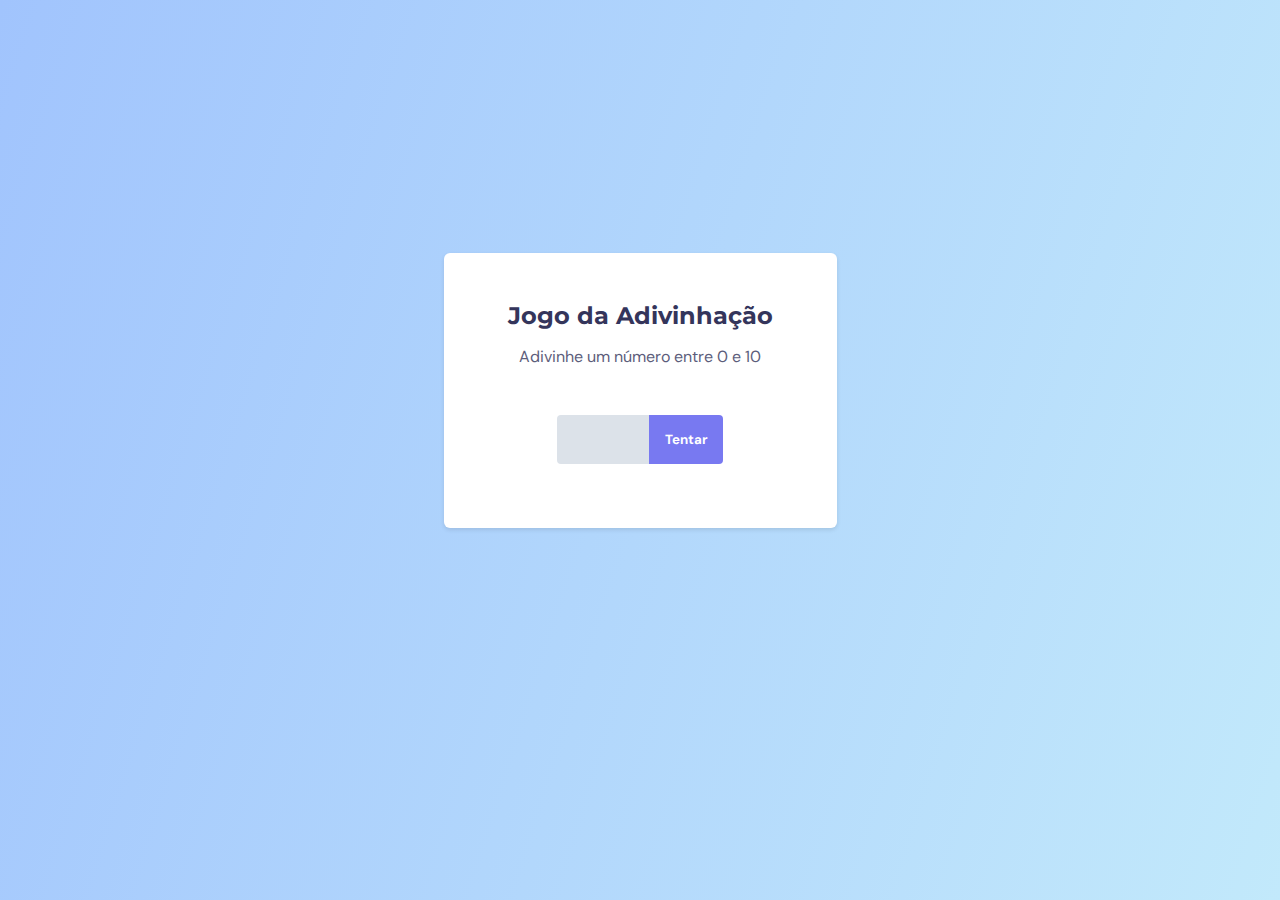
<file: jogo_adv/index.html>
<!DOCTYPE html>
<html lang="pt-BR">

<head>
    <meta charset="UTF-8">
    <meta name="viewport" content="width=device-width, initial-scale=1.0">
    <link rel="preconnect" href="https://fonts.googleapis.com">
    <link rel="preconnect" href="https://fonts.gstatic.com" crossorigin>

    <title>Jogo da Advinhação</title>

    <link
        href="https://fonts.googleapis.com/css2?family=DM+Sans:ital,opsz,wght@0,9..40,100..1000;1,9..40,100..1000&family=Montserrat:ital,wght@0,100..900;1,100..900&display=swap"
        rel="stylesheet">

    <link rel="stylesheet" href="style.css">
</head>

<body>
    <main>
        <div class="screen1">
            <h1>Jogo da Adivinhação</h1>
            <p>Adivinhe um número entre 0 e 10</p>

            <form>
                <input id="inputNumber" type="number">

                <button onclick="handleClick(event)">Tentar</button>
                <!-- 
                <button type="submit">Tentar</button> -->

            </form>
        </div>

        <div class="screen2 hide">
            <h2>Acertou em x vezes</h2>
            <button onclick="reset(event)">Jogar novamente</button>

        </div>
    </main>

    <script src="main.js"></script>
</body>

</html>
</file>
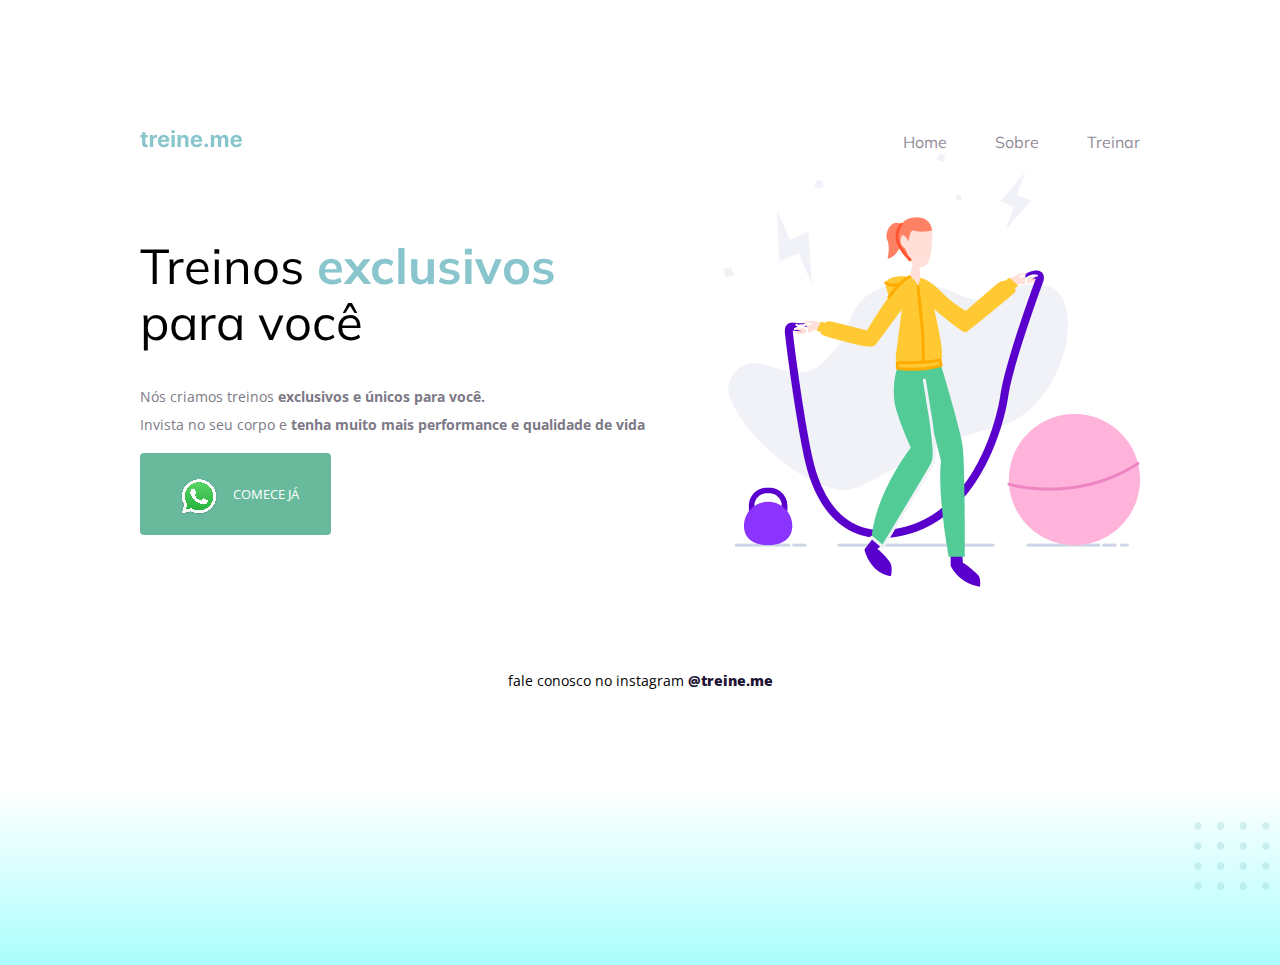
<file: proj_02/index.html>
<!DOCTYPE html>
<html lang="pt-BR">

<head>
    <link rel="preconnect" href="https://fonts.googleapis.com">
    <link rel="preconnect" href="https://fonts.gstatic.com" crossorigin>
    <meta charset="UTF-8">
    <meta name="viewport" content="width=device-width, initial-scale=1.0">

    <link
        href="https://fonts.googleapis.com/css2?family=Mulish:ital,wght@0,200..1000;1,200..1000&family=Open+Sans:ital,wght@0,300..800;1,300..800&display=swap"
        rel="stylesheet">

    <link rel="stylesheet" href="style.css">

    <title>Treine me</title>
</head>

<body>

    <div class="page">
        <nav>
            <a href="#" id="logo">
                <img id="logo" src="images/logo.svg" alt="logo">
            </a>
            <ul>
                <li><a href="#">Home</a></li>
                <li><a href="#">Sobre</a></li>
                <li><a href="#">Treinar</a></li>
            </ul>
        </nav>

        <main>
            <section class="text">

                <div>
                    <h1>Treinos <span>exclusivos</span> <br>para você</h1>
                    <p>Nós criamos treinos <strong>exclusivos e únicos para você.</strong> <br>Invista no seu corpo e
                        <strong>tenha
                            muito mais performance e qualidade de vida</strong>
                    </p>
                    <button>
                        <img src="images/whats.png" alt="">
                        COMECE JÁ
                    </button>
                </div>

            </section>
            <img src="images/img.png" alt="desenho de uma mulher pulando corda em uma academia">
        </main>

        <footer>
            <p>fale conosco no instagram <a target="_blank" href="https://instagram.com/treineme">
                    <strong>@treine.me</strong>
                </a>
            </p>
            <img id="balls" src="images/balls.svg" alt="bolinhas">
        </footer>

    </div>
</body>

</html>
</file>
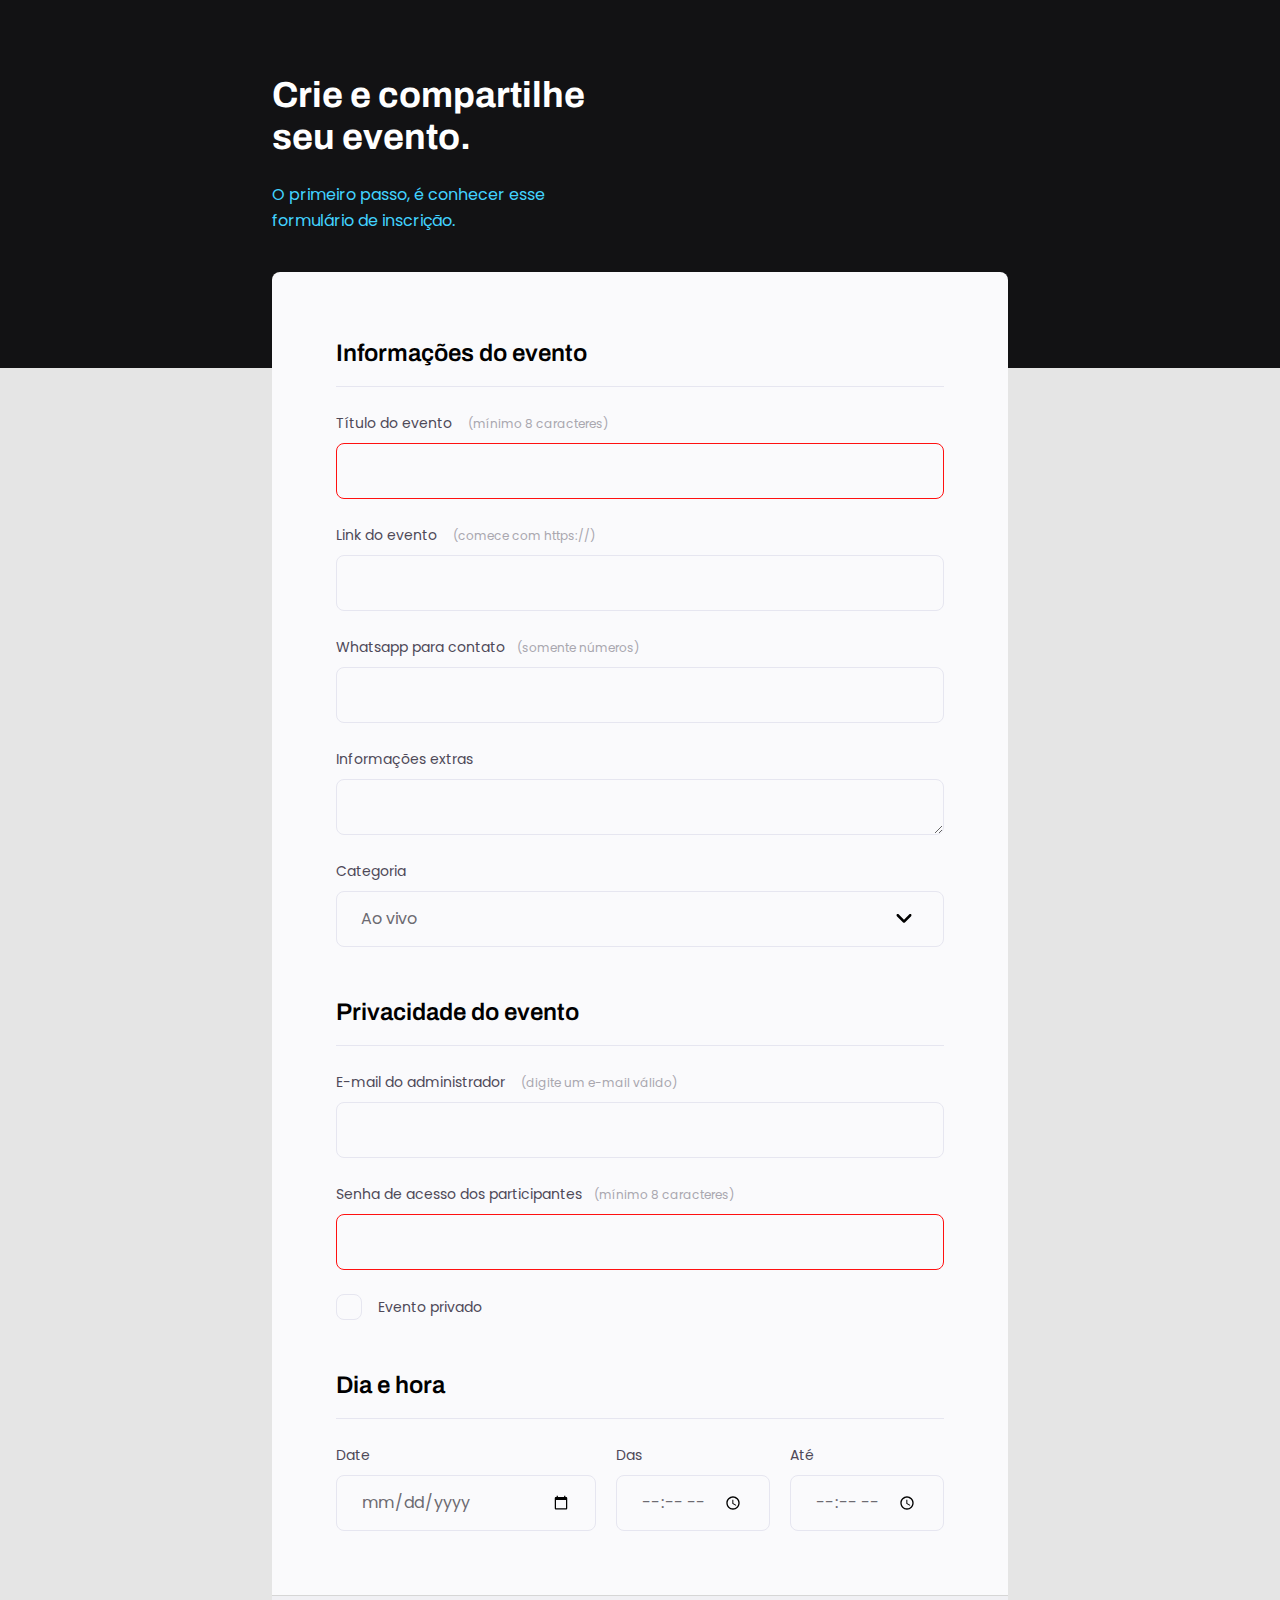
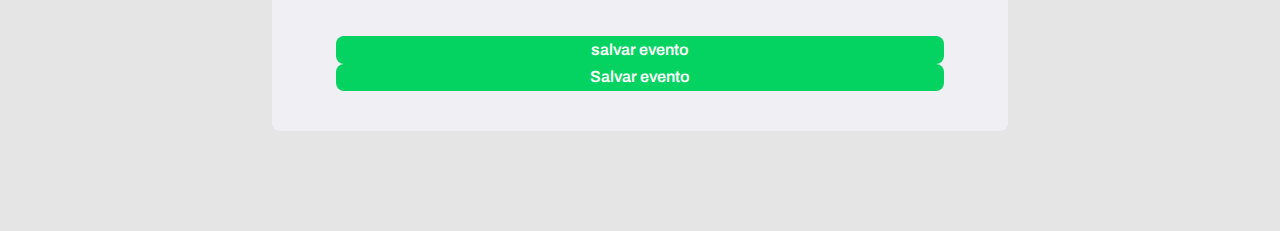
<file: proj_03/index.html>
<!DOCTYPE html>
<html lang="pt-BR">

<head>
    <link rel="preconnect" href="https://fonts.googleapis.com">
    <link rel="preconnect" href="https://fonts.gstatic.com" crossorigin>

    <meta charset="UTF-8">
    <meta name="viewport" content="width=device-width, initial-scale=1.0">

    <title>Crie seu evento</title>

    <link
        href="https://fonts.googleapis.com/css2?family=Archivo:ital,wdth,wght@0,62..125,700;1,62..125,700&family=Poppins&display=swap"
        rel="stylesheet">

    <link rel="stylesheet" href="style.css">
</head>

<body>
    <div class="page">
        <header>
            <h1>Crie e compartilhe seu evento.</h1>
            <p>O primeiro passo, é conhecer esse formulário de inscrição.</p>
        </header>

        <form id="my-form">

            <fieldset>
                <div class="fieldset-wrapper">

                    <legend>Informações do evento</legend>

                    <div class="input-wrapper">
                        <label for="event-title">Título do evento <span>(mínimo 8 caracteres)</span></label>
                        <input type="text" id="event-title" required minlength="8">
                    </div>

                    <div class="input-wrapper">
                        <label for="event-link">Link do evento <span>(comece com https://) </span></label>
                        <input type="url" id="event-link">
                    </div>

                    <div class="input-wrapper">
                        <label for="event-whatsapp">Whatsapp para contato<span>(somente números)</span></label>
                        <input type="number" id="event-whatsapp">
                    </div>

                    <div class="input-wrapper">
                        <label for="event-info">Informações extras</label>
                        <textarea id="event-info">  </textarea>
                    </div>

                    <div class="input-wrapper">
                        <label for="event-category">Categoria</label>
                        <select id="event-category">
                            <option value="live">Ao vivo</option>
                            <option value="Podcast">Podcast</option>
                            <option value="Mentoria">Mentoria</option>
                        </select>
                    </div>



                </div>
            </fieldset>

            <fieldset>
                <div class="fieldset-wrapper">
                    <legend>Privacidade do evento</legend>
                    <div class="input-wrapper">
                        <label for="event-email">E-mail do administrador <span>(digite um e-mail válido)</span></label>
                        <input type="email" id="event-email">
                    </div>

                    <div class="input-wrapper">
                        <label for="event-password">Senha de acesso dos participantes<span>(mínimo 8 caracteres)
                            </span></label>
                        <input type="password" id="event-password"
                        required minlength="8">
                    </div>


                    <div class="checkbox-wrapper">
                        <input type="checkbox" id="event-private">
                        <label for="event-private">Evento privado
                    </label>
                    </div>
                </div>
            </fieldset>

            <fieldset>
                <div class="fieldset-wrapper">
                    <legend>Dia e hora</legend>

                    <div class="col-3">

                        <div class="input-wrapper">
                            <label for="event-data">Date</label>
                            <input type="date" id="event-data">
                        </div>

                        <div class="input-wrapper">
                            <label for="event-begin">Das
                            </label>
                            <input type="time" id="event-begin">
                        </div>

                        <div class="input-wrapper">
                            <label for="event-end">Até
                            </label>
                            <input type="time" id="event-end">
                        </div>

                    </div>
                </div>
            </fieldset>
        </form>
        
        <footer>
                <input class="button" type="submit" form="my-form" value="salvar evento">

                <button class="button" form="my-form">
                    Salvar evento
                </button>
        </footer>
    </div>
</body>

</html>
</file>
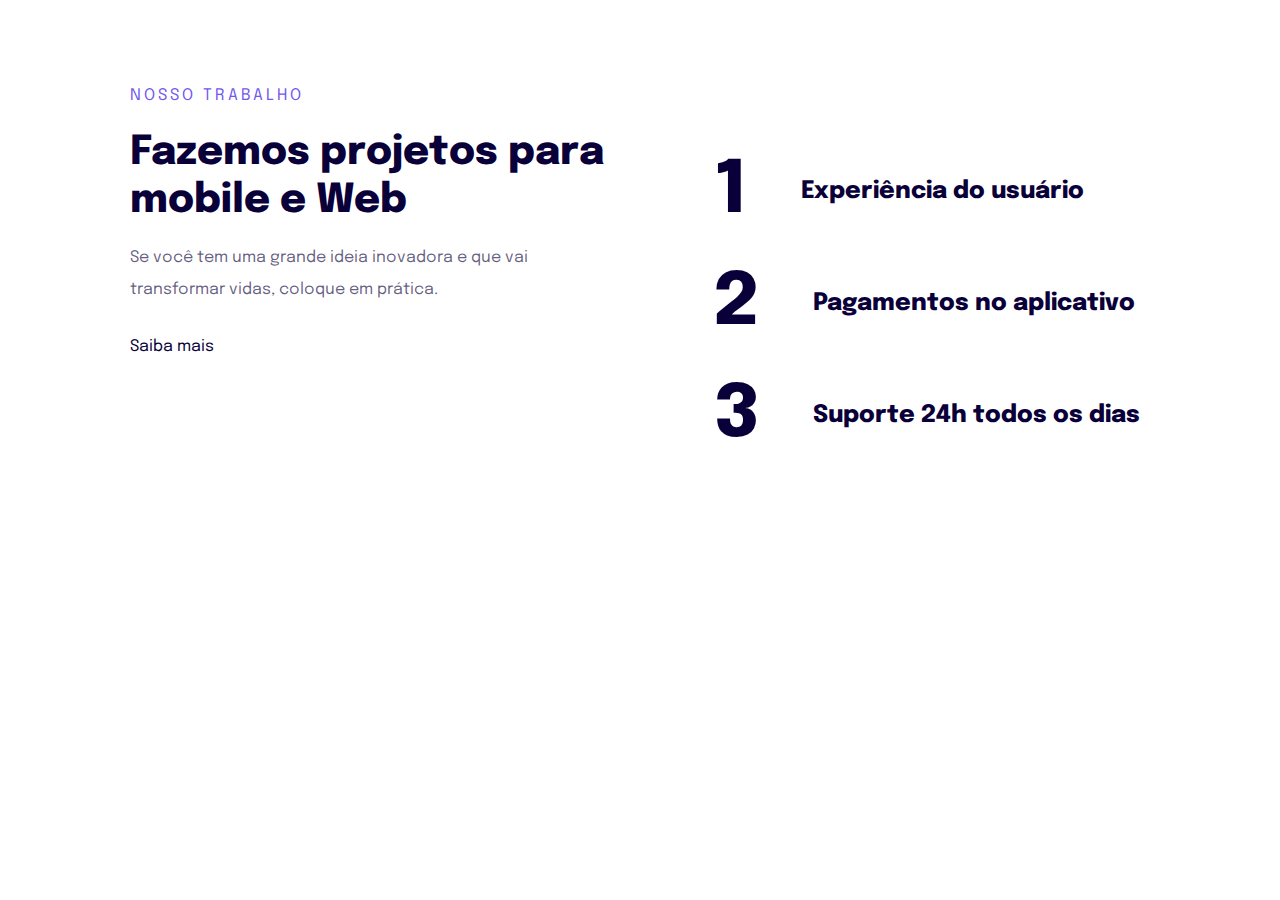
<file: proj_04/index.html>
<!DOCTYPE html>
<html lang="pt-BR">

<head>
    <link rel="preconnect" href="https://fonts.googleapis.com">
    <link rel="preconnect" href="https://fonts.gstatic.com" crossorigin>
    <meta charset="UTF-8">
    <meta name="viewport" content="width=device-width, initial-scale=1.0">
    <title>Introdução à Responsividade</title>


    <link rel="stylesheet" href="style.css">
    <link href="https://fonts.googleapis.com/css2?family=Epilogue:ital,wght@0,100..900;1,100..900&display=swap"
        rel="stylesheet">
</head>

<body>

    <main>

        <div>
            <p>Nosso Trabalho</p>
            <h1>Fazemos projetos para mobile e Web</h1>
            <p>
                Se você tem uma grande ideia inovadora e que vai transformar vidas, coloque em prática.
            </p>
            <a href="#">Saiba mais</a>
        </div>

        <ul>
            <li><span>1</span> Experiência do usuário</li>
            <li><span>2</span> Pagamentos no aplicativo</li>
            <li><span>3</span> Suporte 24h todos os dias</li>
        </ul>
    </main>


</body>

</html>
</file>
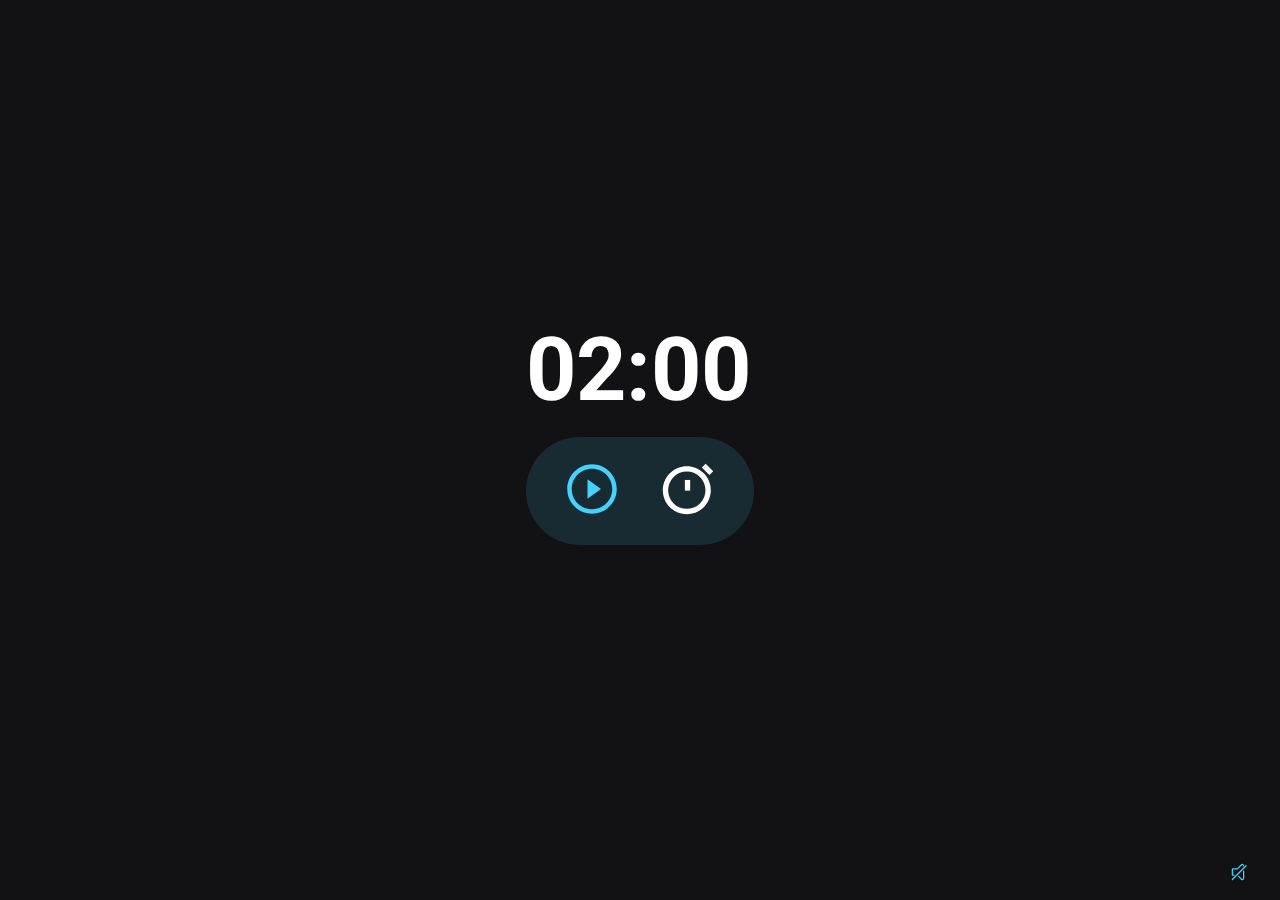
<file: proj_06_timer/index.html>
<!DOCTYPE html>
<html lang="pt-BR">

<head>
    <link rel="preconnect" href="https://fonts.googleapis.com">
    <link rel="preconnect" href="https://fonts.gstatic.com" crossorigin>
    <meta charset="UTF-8">
    <meta name="viewport" content="width=device-width, initial-scale=1.0">
    <meta name="description" content="Temporizador estilo pomodoro">

    <link href="https://fonts.googleapis.com/css2?family=Roboto:wght@100..900&display=swap" rel="stylesheet">

    <link rel="stylesheet" href="style.css">
    <title>Focustimer - Pomodoro</title>

    <link rel="shortcut icon" href="favicon.ico" type="image/x-icon">

    <script type="module" src="./js/index.js" defer></script>

</head>

<body>
    <main>
        <div id="timer">
            <span class="minutes">02</span>
            <span>:</span>
            <span class="seconds">00</span>
  
        </div>

        <div id="controls">

            <button class="btn play">
                <svg xmlns="http://www.w3.org/2000/svg" width="54" height="54" viewBox="0 0 24 24" fill="none">

                    <path fill-rule="evenodd" clip-rule="evenodd"
                        d="M12 21C16.9706 21 21 16.9706 21 12C21 7.02944 16.9706 3 12 3C7.02944 3 3 7.02944 3 12C3 16.9706 7.02944 21 12 21ZM12 23C18.0751 23 23 18.0751 23 12C23 5.92487 18.0751 1 12 1C5.92487 1 1 5.92487 1 12C1 18.0751 5.92487 23 12 23Z"
                        fill="$42d3FF" />
                    <path d="M16 12L10 16.3301V7.66987L16 12Z" fill="$42d3FF" />
                </svg>
            </button>
            <button class="btn pause hide">
                <svg xmlns="http://www.w3.org/2000/svg" width="54" height="54" viewBox="0 0 24 24" fill="none">
                    <path d="M9 9H11V15H9V9Z" fill="$42d3FF" />
                    <path d="M15 15H13V9H15V15Z" fill="$42d3FF" />
                    <path fill-rule="evenodd" clip-rule="evenodd"
                        d="M23 12C23 18.0751 18.0751 23 12 23C5.92487 23 1 18.0751 1 12C1 5.92487 5.92487 1 12 1C18.0751 1 23 5.92487 23 12ZM21 12C21 16.9706 16.9706 21 12 21C7.02944 21 3 16.9706 3 12C3 7.02944 7.02944 3 12 3C16.9706 3 21 7.02944 21 12Z"
                        fill="$42d3FF" />
                </svg>
            </button>
            <button class="btn stop hide">
                <svg xmlns="http://www.w3.org/2000/svg" width="104" height="104" viewBox="0 0 24 24" fill="none">
                    <path d="M15 9H9V15H15V9Z" fill="currentColor" />
                    <path fill-rule="evenodd" clip-rule="evenodd"
                        d="M23 12C23 18.0751 18.0751 23 12 23C5.92487 23 1 18.0751 1 12C1 5.92487 5.92487 1 12 1C18.0751 1 23 5.92487 23 12ZM21 12C21 16.9706 16.9706 21 12 21C7.02944 21 3 16.9706 3 12C3 7.02944 7.02944 3 12 3C16.9706 3 21 7.02944 21 12Z"
                        fill="$42d3FF" />
                </svg>
            </button>
            <button class="btn set">
                <svg xmlns="http://www.w3.org/2000/svg" width="64" height="64" viewBox="0 0 24 24" fill="none">
                    <path d="M18.6214 2.55029L21.4498 5.37872L20.0356 6.79293L17.2071 3.96451L18.6214 2.55029Z"
                        fill="white" />
                    <path d="M12.8225 8.60055H10.8225V12.6005H12.8225V8.60055Z" fill="white" />
                    <path fill-rule="evenodd" clip-rule="evenodd"
                        d="M5.18633 18.8137C8.70105 22.3285 14.3995 22.3285 17.9143 18.8137C21.429 15.299 21.429 9.60055 17.9143 6.08583C14.3995 2.57111 8.70105 2.57111 5.18633 6.08583C1.67161 9.60054 1.67161 15.299 5.18633 18.8137ZM6.60054 17.3995C9.33422 20.1332 13.7664 20.1332 16.5 17.3995C19.2337 14.6659 19.2337 10.2337 16.5 7.50004C13.7664 4.76637 9.33422 4.76637 6.60054 7.50004C3.86688 10.2337 3.86688 14.6659 6.60054 17.3995Z"
                        fill="white" />
                </svg>
            </button>
        </div>
    </main>
    <footer>
        <button class="btn sound-on hide">
            <svg xmlns="http://www.w3.org/2000/svg" width="20" height="20" viewBox="0 0 24 24">
                <g fill="none" stroke="currentColor" stroke-linejoin="round" stroke-width="1.5">
                    <path
                        d="M12.253 19.4L7.99 15.782a1 1 0 0 0-.647-.238H4.75a2 2 0 0 1-2-2v-3.086a2 2 0 0 1 2-2h2.594a1 1 0 0 0 .647-.238l4.262-3.62a1 1 0 0 1 1.647.762V18.64a1 1 0 0 1-1.647.762Z" />
                    <path stroke-linecap="round"
                        d="M16.664 8.542c.48.35.88.854 1.158 1.462c.277.607.424 1.295.424 1.996c0 .7-.147 1.39-.424 1.996c-.278.607-.677 1.112-1.158 1.462M18.7 6.424c.775.565 1.42 1.378 1.867 2.357c.447.978.683 2.089.683 3.219s-.236 2.24-.683 3.22c-.448.978-1.092 1.791-1.867 2.356" />
                </g>
            </svg>

        </button>

        <button class="btn sound-off ">
            <svg xmlns="http://www.w3.org/2000/svg" width="20" height="20" viewBox="0 0 32 32">
                <path fill="none" stroke="currentColor" stroke-linecap="round" stroke-linejoin="round" stroke-width="2"
                    d="M9.5 21H8a1 1 0 0 1-1-1v-8a1 1 0 0 1 1-1h7l6.586-6.586C22.846 3.154 25 4.047 25 5.828V6m0 8.5v11.672c0 1.781-2.154 2.674-3.414 1.414L17 23M7 28L29 6" />
            </svg>
        </button>
    </footer>

</body>

</html>
</file>
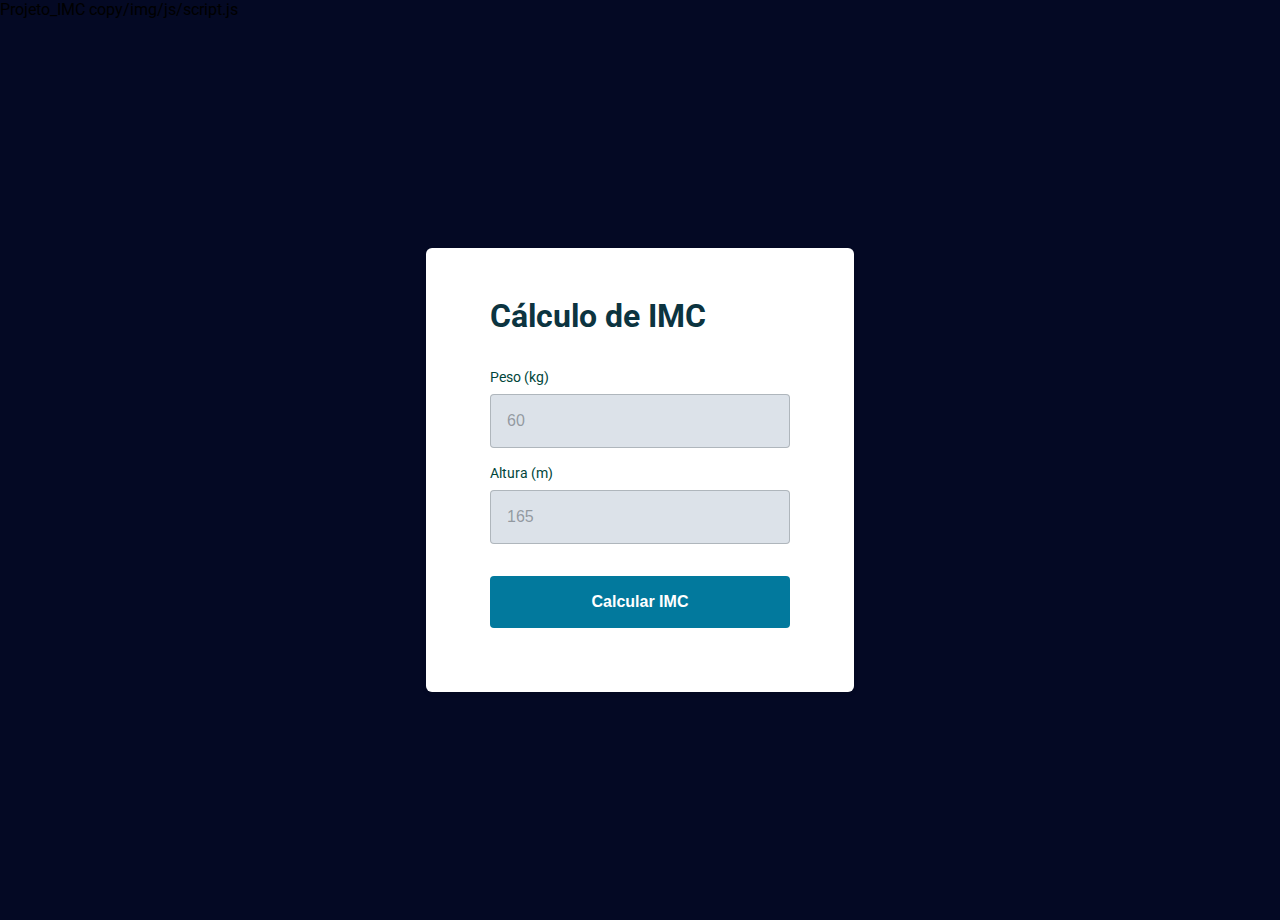
<file: Projeto_IMC copy/index.html>
<!DOCTYPE html>
<html lang="pt-BR">

<head>

    <link rel="preconnect" href="https://fonts.googleapis.com">
    <link rel="preconnect" href="https://fonts.gstatic.com" crossorigin>

    <!-- meta-->
    <meta charset="UTF-8">
    <meta name="viewport" content="width=device-width, initial-scale=1.0">
    <title>Calculadora de IMC</title>

    <link href="https://fonts.googleapis.com/css2?family=Roboto:wght@400;700&display=swap" rel="stylesheet">

    <link rel="stylesheet" href="style.css">

    <!-- <script src="./modal.js" defer></script> -->
    <script src="./js/script.js" defer type="module"></script><!-- defer é para fazer com que seja carregado no final -->
</head>Projeto_IMC copy/img/js/script.js

<body>

    <div class="alert-error">
        Digite somente números
    </div>

    <div class="container">
        <main class="card">
            <form>
                <h1 class="title">Cálculo de IMC</h1>
                <div class="input-wrapper">
                    <label for="weight">Peso (kg)</label>
                    <input id="weight" type="text" placeholder="60">

                </div>
                <div class="input-wrapper">
                    <label for="height">Altura (m)</label>
                    <input id="height" type="text" placeholder="165">
                </div>

                <button type="" submit> Calcular IMC </button>
            </form>
        </main>
    </div>

    <div class="modal-wrapper">
        <div class="modal card">
            <h2 class="title">
                <button class="close">
                    <img src="./img/close.svg" alt="imagem para fechar popup">
                </button>

                <span>Seu IMC é de 28</span>
            </h2>
        </div>
    </div>

</body>

</html>
</file>
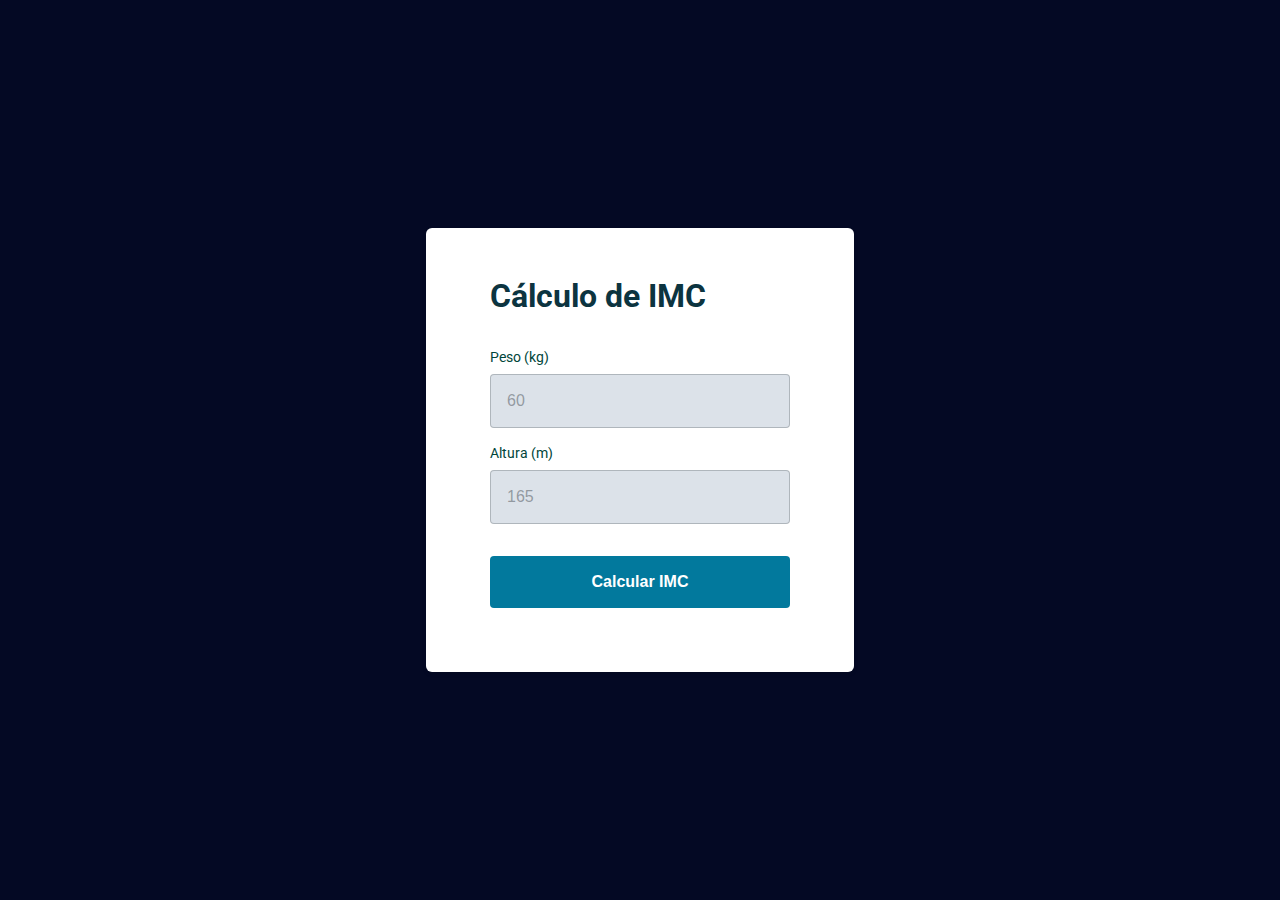
<file: Projeto_IMC/index.html>
<!DOCTYPE html>
<html lang="pt-BR">

<head>

    <link rel="preconnect" href="https://fonts.googleapis.com">
    <link rel="preconnect" href="https://fonts.gstatic.com" crossorigin>

    <!-- meta-->
    <meta charset="UTF-8">
    <meta name="viewport" content="width=device-width, initial-scale=1.0">
    <title>Calculadora de IMC</title>

    <link href="https://fonts.googleapis.com/css2?family=Roboto:wght@400;700&display=swap" rel="stylesheet">

    <link rel="stylesheet" href="style.css">
    <script src="script.js" defer></script><!-- defer é para fazer com que seja carregado no final -->
</head>

<body>

    <div class="alert-error ">
        Digite somente números
    </div>

    <div class="container">
        <main class="card">
            <form>
                <h1 class="title">Cálculo de IMC</h1>
                <div class="input-wrapper">
                    <label for="weight">Peso (kg)</label>
                    <input id="weight" type="text" placeholder="60">

                </div>
                <div class="input-wrapper">
                    <label for="height">Altura (m)</label>
                    <input id="height" type="text" placeholder="165">
                </div>

                <button type="" submit> Calcular IMC </button>
            </form>
        </main>
    </div>

    <div class="modal-wrapper">
        <div class="modal card">
            <h2 class="title">
                <button class="close">
                    <img src="./img/close.svg" alt="imagem para fechar popup">
                </button>

                <span>Seu IMC é de 28</span>
            </h2>
        </div>
    </div>

</body>

</html>
</file>
<file: jogo_adv/style.css>
* {
    margin: 0;
    padding: 0;
    box-sizing: border;
}

:root {
    font-size: 62.5%;
}

body {
    background: linear-gradient(287.56deg, #C2E9FB 0%, #A1C4FD 100%);
    font-size: 1.6em;

    display: grid;
    place-items: center;
    height: 100vh;

}

body,
button,
input {
    font-family: "DM Sans",
        sans-serif;

}

.hide{
       display: none;
}


button {
    background-color: #7879f1;
    color: white;
    font-weight: bold;
    border-radius: 0 .4rem .4rem 0 ;
    cursor: pointer;

    transition: background .3s;
}

button:hover{
    background-color:  #5555b0;
}

main {
    background: #FFFFFF;
    box-shadow: 0 .2rem .4rem rgba(0, 0, 0, 0.1);
    border-radius: .6rem;
    padding: 4.8rem 6.4rem 6.4rem;
    width: min (42.8rem, 90%);

    margin-top: -12rem;
    text-align: center;
}

/*screen*/
h1 {
    font-family: "Montserrat", sans-serif;
    font-size: 2.4rem;
    margin-bottom: 1.6rem;
}

h1,
p {
    color: #34355b
}

p {
    opacity: 0.8;
}

form {
    margin-top: 4.8rem;
    display: flex;
    justify-content: center;
}

input,
button {
    border: none;
    padding: 1.6rem;

}

input {
    background-color: #dce2e9;
    width: 6rem;
    border-radius: .4rem 0 0 .4rem;


}



/*screen 2*/

h2{
    font-size: 2.4rem;
    font-weight: normal;

    margin-bottom: 3.3rem;
}

.screen2 button{
border-radius: .4rem;
}
</file>
<file: proj_02/style.css>
body {
    margin: 0;
    font-family: 'Open Sans', sans-serif;
    background: linear-gradient(180deg, rgba(227,255,248,0) 82%, rgba(27,255,248,0.38)100%);

    min-height: 100vh;
}

.page {
    width: 1000px;
    margin: 65px auto;
    padding-top: 65px;
}

nav {
    display: flex;
    justify-content: space-between;
    align-items: center;
}

ul {
    display: flex;
    gap: 48px;
    list-style: none;
    margin: 0;
    padding: 0;

}

a {
    color: #1F1534;
    text-decoration: none;
}

ul li a {
    opacity: 0.5;
}

ul li a:hover {
    font-weight: bold;
    opacity: 1;

}

h1,
ul {
    font-family: 'Mulish', sans-serif;
}

main{
    display: flex;
    align-items: center;
    justify-content: space-between;
}

h1 {
    font-size: 49px;
    line-height: 56px;
    color: #000;
    font-weight: normal;
}

h1 span {
    color: #89c5cc;
    font-weight: bold;
}

section p {
    font-size: 14px;
    line-height: 28px;
    color: #7D7987;
    margin: 40p 0 ;

}

button {
    color: white;
    text-transform: uppercase;
    font-family: 'Open Sans', sans-serif;

    background: #69b99d;
    border: 0;
    padding: 14px 32px;
    border-radius: 4px;

    display: flex;
    align-items: center;
    justify-content: center;
    gap: 10px;

    cursor: pointer;
}

button:hover {
    background: #43846d;
}



footer{
    font-size: 14px;
    line-height: 28px;
    margin-top: 80px;
    text-align: center;
}

footer a  {
    font-weight: bold;

}

#balls {
    position: fixed;
    bottom: 0px;
    right: 0px;
}
</file>
<file: proj_03/style.css>
* {
    margin: 0;
    padding: 0;
    box-sizing: border-box;
}


body,
input,
button,
select,
textarea {
    font-family: 'Poppins', sans-serif;
}

body {
    background: #e5e5e5;
}

/*body::before 
cria um elemento html no incio da pagina
    content: ''; indica que ele será vazio de caracteres
    z-index: -1; indica que ele vai estar na camada mais abaixo


*/
body::before {

    content: '';
    width: 100%;
    height: 368px;

    position: absolute;
    top: 0;
    left: 0;
    z-index: -1;
    /*destravado apenas depois de indicar o position*/
    background: #121214;
}


/*alinha ao centro da pagina*/
.page {
    width: 736px;
    margin: auto;

}

header {
    width: 319px;
    margin-top: 74px;

}


header h1 {
    font-family: 'Archivo', sans-serif;
    font-weight: bold;
    font-size: 36px;
    line-height: 42px;
    color: white;

    margin-bottom: 24px;
}


header p {
    font-size: 16px;
    line-height: 26px;
    color: #42d3ff;
}

form {
    margin-top: 38px;
    background: #FAFAFC;
    border-radius: 8px 8px 0 0;

    min-height: 300px;
    padding: 64px;

    display: flex;
    flex-direction: column;
    gap: 48px;

}

fieldset {
    border: none;


}

.fieldset-wrapper {
    display: flex;
    flex-direction: column;
    gap: 24px;
}

fieldset legend {
    font-family: 'Archivo', sans-serif;
    font-weight: 600;
    font-size: 24px;
    line-height: 34px;

    width: 100%;
    border-bottom: 1px solid #E6E6F0;
    padding-bottom: 16px;
}


.input-wrapper {
    display: flex;
    flex-direction: column;
}

.input-wrapper label,
.checkbox-wrapper label {

    font-size: 14px;
    line-height: 24px;
    color: #4e4958;
    margin-bottom: 8px;

}

.input-wrapper label span {
    margin-left: 12px;
    font-size: 12px;
    line-height: 20px;
    color: #a9a7af;
}

.input-wrapper label span:hover {
    color: #6c6a71;
}

.input-wrapper input,
.input-wrapper textarea,
.input-wrapper select {
    background: #fafafc;

    border: 1px solid #e6e6f0;
    border-radius: 8px;

    height: 56px;
    padding: 0 24px;

    font-size: 16px;
    line-height: 26px;

    color: #6c6a71;
}


.input-wrappper textarea {
    padding: 0;
    height: 168px;
}

.input-wrapper select {
    appearance: none;
    -webkit-appearance: none;
    background-image: url(arrow.svg);
    background-repeat: no-repeat;
    background-position: right 24px top 50%;
}

.col-3 {
    display: flex;
    gap: 20px;
}

.col-3>div:nth-child(1) {
    width: 100%;
}


.checkbox-wrapper {
    position: relative;
}

.checkbox-wrapper label {
    display: flex;
    align-items: center;
    gap: 16px;
    margin: 0;
}

.checkbox-wrapper input {
    position: absolute;
    top: 0;
    left: 0;
    width: 24px;
    height: 24px;
    opacity: 0;
}

.checkbox-wrapper label::before {
    content: '';
    width: 24px;
    height: 24px;
    display: block;
    border: 1px solid #E6E6F0;
    border-radius: 8px;
}

.checkbox-wrapper input:checked+label::before {
    background: url(check.svg);
    background-repeat: no-repeat;
    background-position: left 20 px top 10%;

}

.checkbox-wrapper input:focus+label::before {
    outline: 2px solid black;

}

footer {
    background: #f0f0f4;
    height: 136px;

    display: flex;
    flex-direction: column;

    padding: 40px 64px;

    margin-bottom: 100px;

    border-top: 1px solid #d6d6d6;
    border-radius: 0 0 8px 8px;

}

footer .button {
    height: 56px;
    background: #04d361;
    border-radius: 8px;
    border: 0;

    font-family: "Archivo";

    font-weight: 600;
    font-size: 16px;
    line-height: 26px;

    color: #FFF;

}

footer .button:hover{
    background: #0da552;
}

input:invalid{

    border: 1px solid #FF1010
}
</file>
<file: proj_04/style.css>
* {
    margin: 0;
    padding: 0;
    box-sizing: border-box;
}

ul {
    list-style: none;
}


/* se altera o font size para percentual para facilitar trabalhar no momento posterior usam o rem. A utilização do rem é para deixar mobile first, com responsividade, de forma que adeque a tela. Originalmente o rem equivale a 16px =1 rem.
quando se altera para 62.5%, cada rem  passa a ser 10 px, facilitanto as contas.
*/
:root {
    font-size: 62.5%;
    /* 10px*/
}

/* rem = Root EM*/

body {

    font-family: 'Epilogue', sans-serif;
    background: #ffffff;

    padding: 6.0rem 2.3rem 6.6rem;
    font-size: 1.6rem;
}

main {
    max-width: 33rem;
    margin: 0 auto;
}

h1 {
    font-weight: 800;
    font-size: 4.0rem;
    /*40 px ou seja 1rem = 16 px*/
    line-height: 4.8rem;
    color: #090039;

    margin-bottom: 1.7rem;
}

main p:first-child {
    color: #7158ef;
    letter-spacing: 3px;
    text-transform: uppercase;
    line-height: 3.2rem;

    margin-bottom: 1.7rem;
}

h1+p {
    color: rgba(10, 0, 57, 0.64);
    line-height: 3.2rem;

    margin-bottom: 3.2rem;
    ;
}

a {
    color: #090039;
    text-decoration: none;
}

a:hover {
    color: #7158ef;
    font-weight: bold;
}

ul {
    margin-top: 7.2rem;
}

ul li {
    font-weight: 800;
    font-size: 2.4rem;
    /*40 px ou seja 1rem = 16 px*/
    line-height: 3.2rem;
    color: #090039;

    max-width: 25.7rem;

    display: flex;
    gap: 3.8rem;


}

ul li span {
    font-weight: 800;
    font-size: 7.2rem;
    /*40 px ou seja 1rem = 16 px*/
    line-height: 8.0rem;

    letter-spacing: - 2px;
    color: #090039;

}

ul li+li {
    margin-top: 3.2rem;
}

/* media queries*/
/*768px ou mais é pc*/
@media (min-width: 700px) {

    body {
        padding: 8rem;
    }

    main {
        max-width: 1020px;
        display: flex;
        gap: 10rem;
    }

    main>div {
        max-width: 484px;
    }

    ul li {
        gap: 5.3rem;
        max-width: 450px;
        align-items: center;


    }

    ul li+li {
        margin-top: 3.2rem;
    }
}
</file>
<file: proj_06_timer/style.css>
* {
    margin: 0;
    padding: 0;
    box-sizing: border-box;

}

:root {
    font-size: 62.5%;

    --bg--color: #121214;

    --base-color: 194;
    --primary--color: hsla(var(--base-color), 100%, 63%);
    --bg--primary--light: hsla(var(--base-color), 100%, 63%, 0.13);

    --text--color: #FFF;
}

body {
    background-color: var(--bg--color);
    color: var(--text--color);
    font-weight: bold;
    font-family: 'Roboto', sans-serif;

    /*meio vertical*/
    display: grid;
    min-height: 100vh;
}


button {
    background-color: transparent;
    border: none;
    color: var(--primary--color);
    cursor: pointer;
}


.hide {
    display: none;
    opacity: 0;
}

.play svg path,
.pause svg path,
.sound-on svg path {
    fill: var(--primary--color);
}

button svg {
    width: clamp(3.2rem, 2rem + 12vw, 6.4rem)
}

main {
    align-self: end;
    justify-self: center;
}



#timer {
    font-size: clamp(4rem, 4rem + 10vw, 8.8rem);
    display: flex;
    margin-bottom: 1.6rem;
}

#controls {
    background-color: var(--bg--primary--light);

    /*alinhando dentro da box de controles*/
    display: flex;
    align-items: center;
    justify-content: center;
    gap: 3.2rem;
    border-radius: 9999px;
    /*bg de pilula*/


    width: clamp(10rem, 10rem + 30vw, 22.8rem);
    /*            mínimo, ideal, máximo      */
    height: clamp(2rem, 5rem + 10vh, 10.8rem);
}

footer {
    align-self: end;
    justify-self: end;

    padding: 0 1rem 1.5rem 0;
}
</file>
<file: Projeto_IMC copy/style.css>
* {
    margin: 0;
    padding: 0;
    box-sizing: border-box;
}

:root {
    font-size: 62.5%;
    /* cores */
    --tt-heading: #0C3440;

    --tt-label: #00453A;
    --tt-input: #212529;
    --ot-input: #02799D;
    --bd-input: rgba(73, 80, 87, 0.3);
    --tt-placeholder: rgba(73, 80, 87, 0.5);
    --bg-input: #DCE2E9;

    --tt-button: white;
    --bg-button: #02799D;
    --bg-button-hover: #055d78;

    --bg-error: #F03E3E;
    --tt-error: white;
}

body {

    font-family: 'Roboto', sans-serif;
    background-color: #040924;

}

body,
input,
button {
    font-size: 1.6rem;
    line-height: 2rem;

}

.container {
    height: 100vh;
    display: grid;
    place-content: center;
}

.card {
    padding: 4.8rem 6.4rem 6.4rem;
    background: white;
    max-width: 42.8rem;
    margin-inline: auto;

    box-shadow: 0 .2rem .4rem rgba(0, 0, 0, 0.1);
    border-radius: .6rem;
}


.title {
    font-size: 3.2rem;
    line-height: 4rem;
    color: var(--tt-heading);
}

form {
    width: 30rem;
}

form h1 {
    margin-bottom: 3.2rem;
}

form label {
    font-size: 1.4rem;
    line-height: 1.8rem;
    color: var(--tt-label);
    /*o margin-bottom so funciona com o display block*/
    margin-bottom: .8rem;
    display: block;
}

form input {
    width: 100%;
    border: 1px solid var(--bd-input);
    background: var(--bg-input);
    padding: 1.6rem;
    border-radius: .4rem;

}

form input:focus {
    outline: 2px solid var(--ot-input);
}

form input:hover {
    outline: 2px solid var(--ot-input);
}

form input::placeholder {
    color: var(--tt-placeholder);
}

.input-wrapper+.input-wrapper {
    margin-top: 1.6rem;
}

form button {
    margin-top: 3.2rem;
    /*distancia do topo*/
    padding: 1.6rem;
    /*aumentando o botao em todas as direções*/
    width: 100%;
    /* alargando o botao para pegar a tela toda*/

    border: none;
    background-color: var(--bg-button);
    color: var(--tt-button);
    border-radius: 0.4rem;


    display: flex;
    align-items: center;
    justify-content: center;
    gap: .8rem;

    font-weight: bold;

    transition: background .5s;
    /*só pode ser aplicada no button, se for aplicada no hover, a trasicao so acontece quando passa o mouse por cima, e n acontece quando tira.*/
}

form button:hover {
    background: var(--bg-button-hover);
}

.modal-wrapper.open {
    opacity: 1;
    visibility: visible;
}



/*configurando a segunda caixa*/
.modal-wrapper {
    position: absolute;
    inset: 0;
    /*é como se botasse o top 0 bottom 0 right 0 e left 0 */
    background: rgba(0, 0, 0, 0.7);

    display: grid;
    place-content: center;

    opacity: 0;
    visibility: hidden;

}

/*mexendo no botao de fechar*/
.modal {
    position: relative;
}

.modal button {
    background: none;
    border: none;

    position: absolute;
    top: 1.6rem;
    right: 1.6rem;

    cursor: pointer;
    transition: transform .3s;
}




.modal button:hover {
    transform: scale(1.1);
}

.alert-error.open {
    visibility: visible;
    opacity: 1;
    transform: translateY(0);
}


.alert-error {
    position: absolute;

    background-color: var(--bg-error);
    color: var(--tt-error);

    top: 0;
    left: 0;
    right: 0;


    text-align: center;
    padding: .8rem 0;
    font-weight: bold;


    visibility: hidden;
    opacity: 0;
    transform: translateY(-30px);
    transition: transform .5s;
}
</file>
<file: Projeto_IMC/style.css>
* {
    margin: 0;
    padding: 0;
    box-sizing: border-box;
}

:root {
    font-size: 62.5%;
    /* cores */
    --tt-heading: #0C3440;

    --tt-label: #00453A;
    --tt-input: #212529;
    --ot-input: #02799D;
    --bd-input: rgba(73, 80, 87, 0.3);
    --tt-placeholder: rgba(73, 80, 87, 0.5);
    --bg-input: #DCE2E9;

    --tt-button: white;
    --bg-button: #02799D;
    --bg-button-hover: #055d78;

    --bg-error: #F03E3E;
    --tt-error: white;
}

body {

    font-family: 'Roboto', sans-serif;
    background-color: #040924;

}

body,
input,
button {
    font-size: 1.6rem;
    line-height: 2rem;

}

.container {
    height: 100vh;
    display: grid;
    place-content: center;
}

.card {
    padding: 4.8rem 6.4rem 6.4rem;
    background: white;
    max-width: 42.8rem;
    margin-inline: auto;

    box-shadow: 0 .2rem .4rem rgba(0, 0, 0, 0.1);
    border-radius: .6rem;
}


.title {
    font-size: 3.2rem;
    line-height: 4rem;
    color: var(--tt-heading);
}

form {
    width: 30rem;
}

form h1 {
    margin-bottom: 3.2rem;
}

form label {
    font-size: 1.4rem;
    line-height: 1.8rem;
    color: var(--tt-label);
    /*o margin-bottom so funciona com o display block*/
    margin-bottom: .8rem;
    display: block;
}

form input {
    width: 100%;
    border: 1px solid var(--bd-input);
    background: var(--bg-input);
    padding: 1.6rem;
    border-radius: .4rem;

}

form input:focus {
    outline: 2px solid var(--ot-input);
}

form input:hover {
    outline: 2px solid var(--ot-input);
}

form input::placeholder {
    color: var(--tt-placeholder);
}

.input-wrapper+.input-wrapper {
    margin-top: 1.6rem;
}

form button {
    margin-top: 3.2rem;
    /*distancia do topo*/
    padding: 1.6rem;
    /*aumentando o botao em todas as direções*/
    width: 100%;
    /* alargando o botao para pegar a tela toda*/

    border: none;
    background-color: var(--bg-button);
    color: var(--tt-button);
    border-radius: 0.4rem;


    display: flex;
    align-items: center;
    justify-content: center;
    gap: .8rem;

    font-weight: bold;

    transition: background .5s;
    /*só pode ser aplicada no button, se for aplicada no hover, a trasicao so acontece quando passa o mouse por cima, e n acontece quando tira.*/
}

form button:hover {
    background: var(--bg-button-hover);
}

.modal-wrapper.open {
    opacity: 1;
    visibility: visible;
}



/*configurando a segunda caixa*/
.modal-wrapper {
    position: absolute;
    inset: 0;
    /*é como se botasse o top 0 bottom 0 right 0 e left 0 */
    background: rgba(0, 0, 0, 0.7);

    display: grid;
    place-content: center;

    opacity: 0;
    visibility: hidden;

}

/*mexendo no botao de fechar*/
.modal {
    position: relative;
}

.modal button {
    background: none;
    border: none;

    position: absolute;
    top: 1.6rem;
    right: 1.6rem;

    cursor: pointer;
    transition: transform .3s;
}




.modal button:hover {
    transform: scale(1.1);
}

.alert-error.open {
    visibility: visible;
    opacity: 1;
    transform: translateY(0);
}


.alert-error {
    position: absolute;

    background-color: var(--bg-error);
    color: var(--tt-error);

    top: 0;
    left: 0;
    right: 0;


    text-align: center;
    padding: .8rem 0;
    font-weight: bold;


    visibility: hidden;
    opacity: 0;
    transform: translateY(-30px);
    transition: transform .5s;
}
</file>
